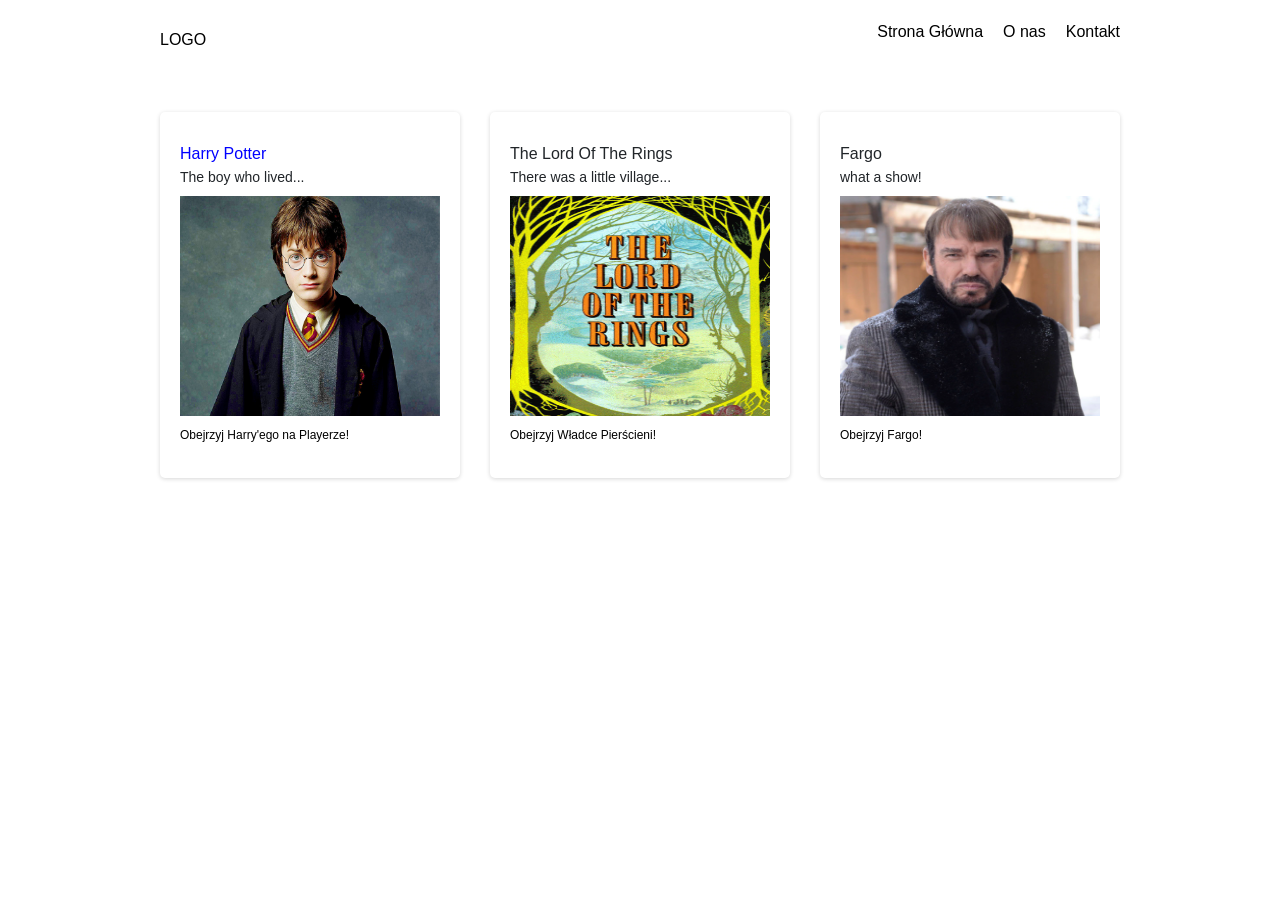
<file: index.html>
<!DOCTYPE html>
<html lang="pl-PL">
  <head>
    <link
      rel="stylesheet"
      href="https://cdn.jsdelivr.net/npm/bootstrap@4.3.1/dist/css/bootstrap.min.css"
      integrity="sha384-ggOyR0iXCbMQv3Xipma34MD+dH/1fQ784/j6cY/iJTQUOhcWr7x9JvoRxT2MZw1T"
      crossorigin="anonymous"
    />
    <link rel="shortcut icon" href="#" />
    <meta charset="UTF-8" />
    <meta http-equiv="X-UA-Compatible" content="IE=edge" />
    <meta name="viewport" content="width=device-width, initial-scale=1.0" />
    <link rel="stylesheet" type="text/css" href="style.css" />
    <title>Kurs Programowania</title>
  </head>
  <body>
    <!-- nagłowki h1-h6 -->

    <!-- prezentacja ksiązki dostepnej w bibliotece -->
    <!-- div -->

    <!-- HTML5: nav -->

    <nav class="nav">
      <div class="nav-logo">
        <a href="/">LOGO</a>
      </div>
      <ul class="nav-links">
        <li>
          <a href="/">Strona Główna</a>
        </li>
        <li>
          <a href="/about.html">O nas</a>
        </li>
        <li>
          <a href="/contact.html">Kontakt</a>
        </li>
      </ul>
    </nav>

    <div class="films">
      <div class="film">
        <h2 id="potterId">Harry Potter</h2>
        <!-- <h2>Wizarding <span>World!</span></h2> -->
        <p>The boy who lived...</p>
        <a
          href="https://player.pl/playerplus/filmy-online/harry-potter-i-kamien-filozoficzny,246654"
          target="_blank"
        >
          <img
            src="assets/images/harry.jpg"
            alt="Zdjęcie Harry'ego Pottera"
            title="Harry Potter"
        /></a>
        <a
          href="https://player.pl/playerplus/filmy-online/harry-potter-i-kamien-filozoficzny,246654"
          target="_blank"
          >Obejrzyj Harry'ego na Playerze!
        </a>
      </div>

      <div class="film">
        <h2>The Lord Of The Rings</h2>
        <p>There was a little village...</p>
        <a
          href="https://player.pl/filmy-online/wladca-pierscieni-druzyna-pierscienia,241783"
          target="_blank"
        >
          <img
            src="assets/images/tlotr.gif"
            alt="zdjęcie okłdki ksiązki TLOTR"
            title="TLOTR"
        /></a>
        <a
          href="https://player.pl/filmy-online/wladca-pierscieni-druzyna-pierscienia,241783"
          target="_blank"
          >Obejrzyj Władce Pierścieni!
        </a>
      </div>

      <div class="film">
        <h2>Fargo</h2>
        <p>what a show!</p>
        <a href="https://viaplay.dk/serier/fargo" target="_blank">
          <img
            src="assets/images/fargo.webp"
            alt="fargo"
            title="fargo main character"
        /></a>
        <a href="https://viaplay.dk/serier/fargo" target="_blank"
          >Obejrzyj Fargo!
        </a>
      </div>
    </div>
    <script src="app.js"></script>
    <script
      src="https://cdn.jsdelivr.net/npm/bootstrap@4.3.1/dist/js/bootstrap.min.js"
      integrity="sha384-JjSmVgyd0p3pXB1rRibZUAYoIIy6OrQ6VrjIEaFf/nJGzIxFDsf4x0xIM+B07jRM"
      crossorigin="anonymous"
    ></script>
  </body>
</html>
</file>
<file: style.css>
* {
  margin: 0;
  padding: 0;
  box-sizing: border-box;
}

html {
  font-family: Verdana, Geneva, Tahoma, sans-serif;
}

.nav {
  display: flex;
  justify-content: space-between;
  /* justify-content: pozycjonuje elementy na osi X, moze przyjac rozne wartosci: space-between, space-around, space-evenly, center */
  align-items: center;
  /*  align-items: pozycjonuje elementy na osi Y, moze przyjac rozne wartosci: space-between, space-around, space-evenly, center 
    nalezy pamiętać, że aby pozycjonować elementy na osi Y, container musi mieć wysokosć większą od wysokości nadanej przez 
    wysokosc elementów które przechowuje */
  height: 80px;
  width: 960px;
  margin: 0 auto;
}

.nav a {
  display: inline-block;
  text-decoration: none;
  color: black;
}

.nav-links {
  display: flex;
  list-style: none;
}

.nav-links a {
  margin-left: 20px;
}

/* SEKCJA FILMS/CARDS */

.films {
  display: flex;
  justify-content: space-between;
  width: 960px;
  margin: 0 auto;
  padding: 32px 0;
}

.film {
  width: 300px;
  padding: 32px 20px;
  box-shadow: rgba(0, 0, 0, 0.16) 0px 1px 4px;
  border-radius: 5px;
}

.film h2 {
  font-size: 16px;
  margin-bottom: 4px;
}

#potterId {
  font-size: 16px;
  margin-bottom: 4px;
  color: blue;
}

/* .film span {
  color: red;
} */

/* .film h2 span {
  color: red;
} */

/* h2 span {
  color: red;
} */

.film p {
  font-size: 14px;
  margin-bottom: 8px;
}

.film img {
  /* max-width: 100%; */
  width: 100%;
  height: 220px;
  margin-bottom: 6px;
}

.film a {
  text-decoration: none;
  font-size: 12px;
  color: black;
}

/* 
asterisk * = selektor ogólny
selektor typu - wybierz wszystkie elementy danego typu 
.nazwaKlasy - selektor klasy 
selektor potomka = SPACJA
selektor by Id = #idValue
*/
</file>
